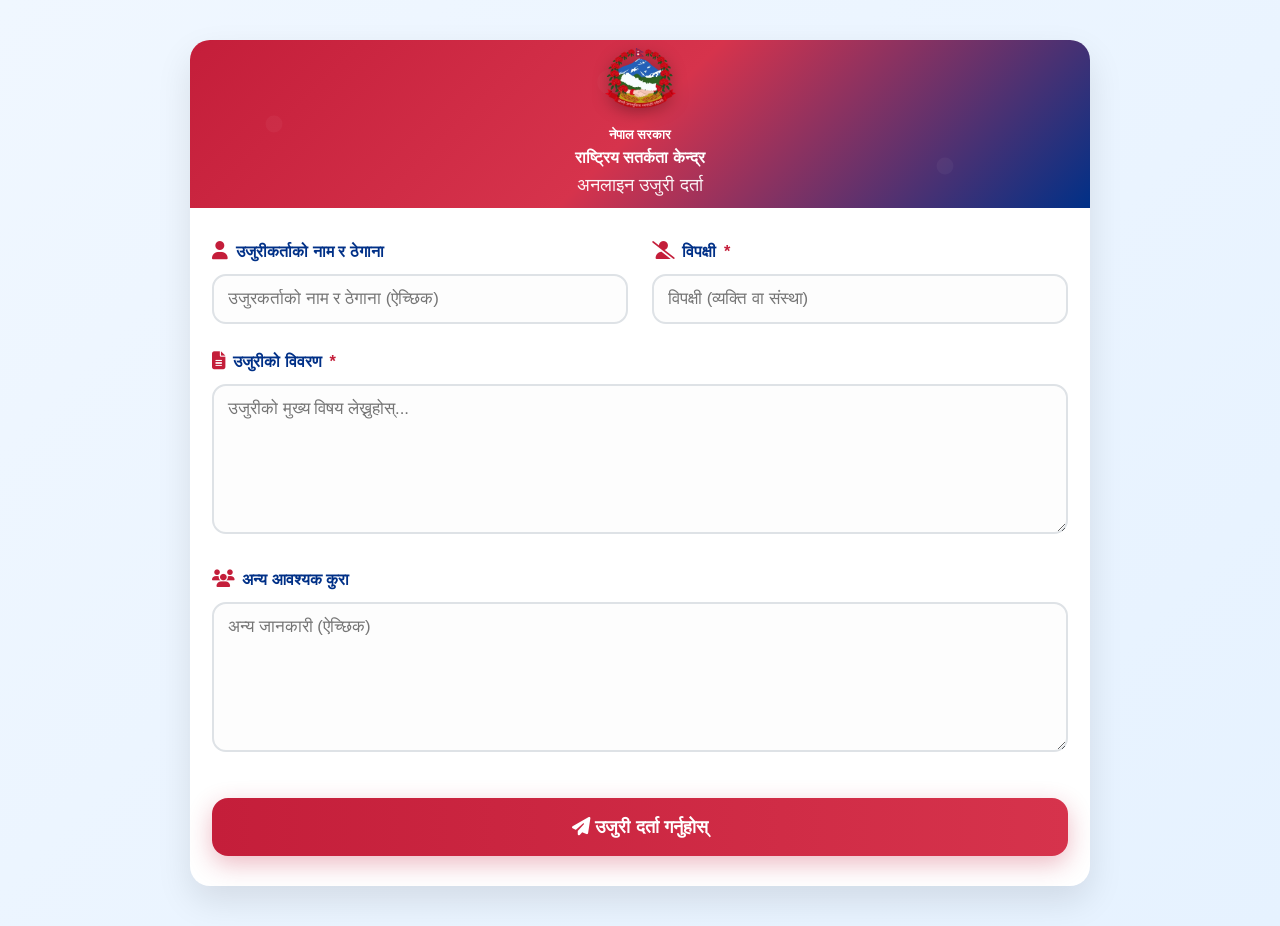
<file: form.html>
<!DOCTYPE html>
<html lang="ne">

<head>
  <meta charset="UTF-8">
  <meta name="viewport" content="width=device-width, initial-scale=1.0">
  <title>अनलाइन उजुरी दर्ता - राष्ट्रिय सतर्कता केन्द्र</title>
  <link rel="icon"
    href="data:image/svg+xml,<svg xmlns=%22http://www.w3.org/2000/svg%22 viewBox=%220 0 100 100%22><text y=%22.9em%22 font-size=%2290%22>🏛️</text></svg>">

  <link href="https://nepalidatepicker.sajanmaharjan.com.np/v5/nepali.datepicker/css/nepali.datepicker.v5.0.6.min.css"
    rel="stylesheet" />
  <link rel="stylesheet" href="https://cdnjs.cloudflare.com/ajax/libs/font-awesome/6.5.2/css/all.min.css">

  <script
    src="https://nepalidatepicker.sajanmaharjan.com.np/v5/nepali.datepicker/js/nepali.datepicker.v5.0.6.min.js"></script>
  <!-- नेपाली फन्टहरू -->
  <link href="https://fonts.googleapis.com/css2?family=Noto+Sans+Devanagari:wght@400;500;600;700&display=swap"
    rel="stylesheet">

  <style>
    :root {
      --primary: #c41e3a;
      /* नेपालको रातो */
      --secondary: #003087;
      /* नेपालको निलो */
      --accent: #27ae60;
      --light: #f8f9fa;
      --gray: #6c757d;
      --border: #dee2e6;
      --shadow: 0 15px 35px rgba(0, 0, 0, 0.1);
    }

    * {
      margin: 0;
      padding: 0;
      box-sizing: border-box;
    }

    body {
      font-family: "Segoe UI", Roboto, Arial, sans-serif, kalimati;
      background: linear-gradient(135deg, #f0f7ff 0%, #e6f2ff 100%);
      min-height: 100vh;
      padding: 20px 10px;
      line-height: 1.6;
    }

    .container {
      max-width: 900px;
      margin: 20px auto;
      background: white;
      border-radius: 20px;
      overflow: hidden;
      box-shadow: var(--shadow);
      animation: fadeIn 0.8s ease-out;
    }

    @keyframes fadeIn {
      from {
        opacity: 0;
        transform: translateY(30px);
      }

      to {
        opacity: 1;
        transform: translateY(0);
      }
    }

    .header {
      background: linear-gradient(135deg, var(--primary) 0%, #d6334c 50%, var(--secondary) 100%);
      color: white;
      padding: 8px 10px;
      /* slightly reduced for compact header */
      text-align: center;
      position: relative;
      overflow: hidden;
    }

    .header::before {
      content: '';
      position: absolute;
      top: 0;
      left: 0;
      right: 0;
      bottom: 0;
      background: url('data:image/svg+xml;utf8,<svg xmlns="http://www.w3.org/2000/svg" viewBox="0 0 100 20"><defs><pattern id="grain" width="100" height="20" patternUnits="userSpaceOnUse"><circle cx="10" cy="10" r="1" fill="%23ffffff20"/><circle cx="50" cy="5" r="1.5" fill="%23ffffff15"/><circle cx="90" cy="15" r="1" fill="%23ffffff20"/></pattern></defs><rect width="100" height="20" fill="url(%23grain)"/></svg>');
      opacity: 0.3;
    }

    .header img {
      height: 60px;
      /* reduced ~25% from 80px */
      margin-bottom: 8px;
      filter: drop-shadow(0 4px 8px rgba(0, 0, 0, 0.3));
    }

    .header h1 {
      font-size: 1.4rem;
      font-weight: 700;
      margin-bottom: 6px;
      text-shadow: 0 2px 4px rgba(0, 0, 0, 0.3);
    }

    .header p {
      font-size: 1.15rem;
      font-weight: 500;
      opacity: 0.95;
    }

    .form-body {
      padding: 30px 22px;
    }

    .form-grid {
      display: grid;
      grid-template-columns: repeat(auto-fit, minmax(320px, 1fr));
      gap: 24px;
    }

    .form-group {
      position: relative;
    }

    label {
      display: block;
      font-weight: 600;
      margin-bottom: 10px;
      color: var(--secondary);
      font-size: 1.02rem;
      display: flex;
      align-items: center;
      gap: 8px;
    }

    label i {
      color: var(--primary);
      font-size: 1.1em;
    }

    input[type="text"],
    textarea {
      width: 100%;
      padding: 13px 14px;
      border: 2px solid var(--border);
      border-radius: 14px;
      font-size: 1.05rem;
      background: #fdfdfd;
      transition: all 0.3s ease;
      font-family: inherit;
    }

    input:focus,
    textarea:focus {
      outline: none;
      border-color: var(--primary);
      box-shadow: 0 0 0 4px rgba(196, 30, 58, 0.15);
      transform: translateY(-2px);
    }

    textarea {
      min-height: 150px;
      resize: vertical;
    }

    .date-input {
      background: #fdfdfd url("data:image/svg+xml,%3Csvg xmlns='http://www.w3.org/2000/svg' width='20' height='20' viewBox='0 0 24 24' fill='none' stroke='%23666' stroke-width='2' stroke-linecap='round' stroke-linejoin='round'%3E%3Crect x='3' y='4' width='18' height='18' rx='2' ry='2'%3E%3C/rect%3E%3Cline x1='16' y1='2' x2='16' y2='6'%3E%3C/line%3E%3Cline x1='8' y1='2' x2='8' y2='6'%3E%3C/line%3E%3Cline x1='3' y1='10' x2='21' y2='10'%3E%3C/line%3E%3C/svg%3E") no-repeat 95% center;
      background-size: 20px;
    }

    .submit-btn {
      grid-column: 1 / -1;
      padding: 18px 30px;
      background: linear-gradient(to right, var(--primary), #d6334c);
      color: white;
      border: none;
      border-radius: 16px;
      font-size: 1.15rem;
      font-weight: bold;
      cursor: pointer;
      transition: all 0.4s ease;
      margin-top: 15px;
      box-shadow: 0 8px 25px rgba(196, 30, 58, 0.3);
    }

    .submit-btn:hover {
      transform: translateY(-4px);
      box-shadow: 0 15px 35px rgba(196, 30, 58, 0.4);
    }

    .submit-btn:active {
      transform: translateY(-1px);
    }

    .submit-btn:disabled {
      background: #95a5a6;
      transform: none;
      box-shadow: none;
    }

    /* मोबाइल ऑप्टिमाइजेशन */
    @media (max-width: 768px) {
      .form-body {
        padding: 15px 10px;
      }

      .form-grid {
        grid-template-columns: 1fr;
        gap: 15px;
      }

      .header {
        padding: 12px 10px;
        /* keep compact on tablet */
      }

      .header img {
        height: 48px;
      }

      .header h1 {
        font-size: 1.15rem;
      }
    }

    @media (max-width: 480px) {
      body {
        padding: 10px 5px;
      }

      .form-body {
        padding: 15px 10px;
      }

      input,
      textarea {
        padding: 10px 12px;
        font-size: 1rem;
      }

      .submit-btn {
        font-size: 1rem;
        padding: 8px 8px;
      }

      .header {
        padding: 10px 8px;
        /* extra compact on small screens */
      }

      .header img {
        height: 36px;
      }

      .header h1 {
        font-size: 1rem;
      }

      /* Keep response message visible without forcing page scroll */
      #responseMessage {
        position: fixed !important;
        left: 12px;
        right: 12px;
        bottom: 12px;
        margin-top: 0 !important;
        z-index: 9999;
        box-shadow: 0 8px 25px rgba(0, 0, 0, 0.12);
        border-radius: 12px;
      }
    }

    /* subtle transition for messages */
    #responseMessage {
      transition: transform 0.18s ease, opacity 0.18s ease;
    }
  </style>
</head>

<body>
  <form id="complaintForm">
    <div class="container">
      <div class="header">
        <img src="emblem.webp" alt="नेपाल सरकार"
          onerror="this.src='https://upload.wikimedia.org/wikipedia/commons/thumb/2/23/Emblem_of_Nepal.svg/200px-Emblem_of_Nepal.svg.png'; this.onerror=function(){this.style.display='none'; document.getElementById('emblem-fallback').style.display='block';};">
        <div id="emblem-fallback" style="display: none; font-size: 3rem; color: white; margin-bottom: 15px;">🇳🇵</div>
        <h5>नेपाल सरकार</h5>
        <h4>राष्ट्रिय सतर्कता केन्द्र</h4>
        <p>अनलाइन उजुरी दर्ता</p>
      </div>

      <div class="form-body">

        <div class="form-grid">

          <div class="form-group" style="display: none;">
            <label for="reg_date"><i class="fas fa-calendar-alt"></i> मिति (नेपाली)</label>
            <input type="text" id="reg_date" readonly
              style="background-color: #f8f9fa; cursor: not-allowed; color: #495057;">
          </div>

          <div class="form-group">
            <label for="complainer_name"><i class="fas fa-user"></i> उजुरीकर्ताको नाम र ठेगाना</label>
            <input type="text" id="complainer_name" name="entry.2005620554"
              placeholder="उजुरकर्ताको नाम र ठेगाना (ऐच्छिक)">
          </div>

          <div class="form-group">
            <label for="opponent_name"><i class="fas fa-user-slash"></i> विपक्षी <span
                style="color: var(--primary);">*</span></label>
            <input type="text" id="opponent_name" name="entry.1065046570" placeholder="विपक्षी (व्यक्ति वा संस्था)"
              required>
          </div>

          <div class="form-group" style="grid-column: 1 / -1;">
            <label for="complaint_detail"><i class="fas fa-file-alt"></i> उजुरीको विवरण <span
                style="color: var(--primary);">*</span></label>
            <textarea id="complaint_detail" name="entry.1166974658" placeholder="उजुरीको मुख्य विषय लेख्नुहोस्..."
              required></textarea>
          </div>

          <div class="form-group" style="grid-column: 1 / -1;">
            <label for="remarks"><i class="fas fa-users"></i> अन्य आवश्यक कुरा</label>
            <textarea id="remarks" name="entry.839337160" placeholder="अन्य जानकारी (ऐच्छिक)"></textarea>
          </div>

          <button type="submit" class="submit-btn">
            <i class="fas fa-paper-plane"></i> उजुरी दर्ता गर्नुहोस्
          </button>
          <div id="responseMessage"
            style="grid-column: 1 / -1; display: none; padding: 15px; border-radius: 12px; text-align: center; margin-top: 10px; font-weight: 600;">
          </div>
        </div>

      </div>
    </div>

  </form>
  <script>
    // Set current Nepali Date on load
    window.onload = function () {
      try {
        var today = new Date();
        var bsObj = NepaliFunctions.AD2BS({
          year: today.getFullYear(),
          month: today.getMonth() + 1,
          day: today.getDate()
        });
        // Format: YYYY-MM-DD
        var bsDate = bsObj.year + '-' + String(bsObj.month).padStart(2, '0') + '-' + String(bsObj.day).padStart(2, '0');
        document.getElementById('reg_date').value = bsDate;
      } catch (e) {
        console.error("Nepali Date Error:", e);
        // Fallback to AD date if library fails
        document.getElementById('reg_date').value = new Date().toISOString().split('T')[0];
      }
    };

    document.getElementById('complaintForm').addEventListener('submit', function (e) {
      e.preventDefault();

      var btn = document.querySelector('.submit-btn');
      var originalHTML = btn.innerHTML;
      btn.disabled = true;
      btn.innerHTML = '<i class="fas fa-spinner fa-spin"></i> पठाउँदै...';

      var msgEl = document.getElementById('responseMessage');
      msgEl.style.display = 'none';

      var params = new URLSearchParams();
      params.append('action', 'saveOnlineComplaint');
      params.append('apiKey', 'nvc2026secretkey');
      params.append('complainant', document.getElementById('complainer_name').value);
      params.append('accused', document.getElementById('opponent_name').value);
      params.append('description', document.getElementById('complaint_detail').value);
      params.append('remarks', document.getElementById('remarks').value);
      params.append('date', document.getElementById('reg_date').value);

      fetch('https://script.google.com/macros/s/AKfycbxPp_rmF-KKgaS94vbWGBc7QgjStwsKwii59Mirigau9r5_Bp9ovopquh5Rqs6cgl3Alw/exec', {
        method: 'POST',
        body: params
      })
        .then(response => response.json())
        .then(data => {
          if (data.success) {
            msgEl.style.display = 'block';
            msgEl.style.backgroundColor = '#d4edda';
            msgEl.style.color = '#155724';
            msgEl.style.border = '1px solid #c3e6cb';
            msgEl.innerHTML = '<i class="fas fa-check-circle"></i> तपाईंको उजुरी सफलतापूर्वक दर्ता भयो। थप जानकारीका लागि ०१-४२००३४५ मा सम्पर्क गर्नुहोला!';
            document.getElementById('complaintForm').reset();
            setTimeout(function () {
              msgEl.style.display = 'none';
            }, 5000);
          } else {
            throw new Error(data.message || 'Unknown error');
          }
        })
        .catch(error => {
          console.error('Error:', error);
          msgEl.style.display = 'block';
          msgEl.style.backgroundColor = '#f8d7da';
          msgEl.style.color = '#721c24';
          msgEl.style.border = '1px solid #f5c6cb';
          msgEl.innerHTML = '<i class="fas fa-exclamation-triangle"></i> उजुरी दर्ता गर्दा समस्या आयो। कृपया पुनः प्रयास गर्नुहोस्।';
        })
        .finally(() => {
          btn.disabled = false;
          btn.innerHTML = originalHTML;
        });
    });
  </script>
</body>

</html>
</file>
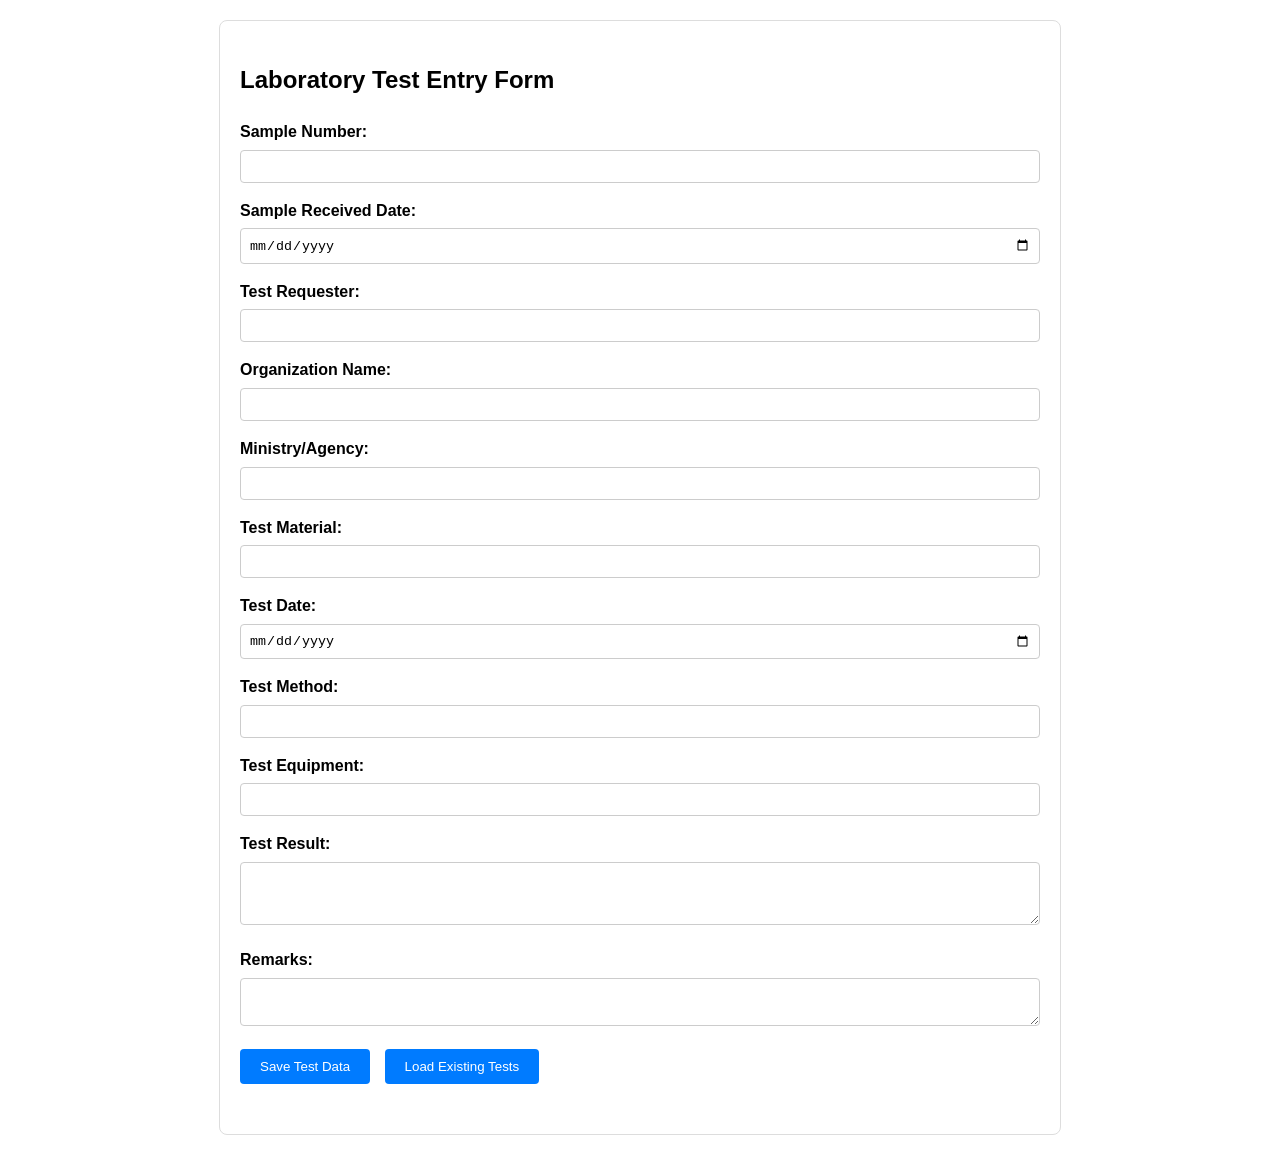
<file: laboratory-test-example.html>
<!DOCTYPE html>
<html lang="ne">
<head>
    <meta charset="UTF-8">
    <meta name="viewport" content="width=device-width, initial-scale=1.0">
    <title> Laboratory Test Form - Example</title>
    <style>
        body { font-family: 'Noto Sans Devanagari', sans-serif; margin: 20px; line-height: 1.6; }
        .form-container { max-width: 800px; margin: 0 auto; padding: 20px; border: 1px solid #ddd; border-radius: 8px; }
        .form-group { margin-bottom: 15px; }
        label { display: block; margin-bottom: 5px; font-weight: bold; }
        input, textarea, select { width: 100%; padding: 8px; border: 1px solid #ccc; border-radius: 4px; box-sizing: border-box; }
        button { background-color: #007bff; color: white; padding: 10px 20px; border: none; border-radius: 4px; cursor: pointer; margin-right: 10px; }
        button:hover { background-color: #0056b3; }
        .success { color: green; margin-top: 10px; }
        .error { color: red; margin-top: 10px; }
    </style>
</head>
<body>
    <div class="form-container">
        <h2> Laboratory Test Entry Form</h2>
        <form id="labTestForm">
            <div class="form-group">
                <label for="sampleNumber"> Sample Number:</label>
                <input type="text" id="sampleNumber" name="sampleNumber" required>
            </div>
            
            <div class="form-group">
                <label for="sampleReceivedDate"> Sample Received Date:</label>
                <input type="date" id="sampleReceivedDate" name="sampleReceivedDate" required>
            </div>
            
            <div class="form-group">
                <label for="testRequester"> Test Requester:</label>
                <input type="text" id="testRequester" name="testRequester" required>
            </div>
            
            <div class="form-group">
                <label for="organizationName"> Organization Name:</label>
                <input type="text" id="organizationName" name="organizationName" required>
            </div>
            
            <div class="form-group">
                <label for="ministry"> Ministry/Agency:</label>
                <input type="text" id="ministry" name="ministry" required>
            </div>
            
            <div class="form-group">
                <label for="testMaterial"> Test Material:</label>
                <input type="text" id="testMaterial" name="testMaterial" required>
            </div>
            
            <div class="form-group">
                <label for="testDate"> Test Date:</label>
                <input type="date" id="testDate" name="testDate" required>
            </div>
            
            <div class="form-group">
                <label for="testMethod"> Test Method:</label>
                <input type="text" id="testMethod" name="testMethod" required>
            </div>
            
            <div class="form-group">
                <label for="testEquipment"> Test Equipment:</label>
                <input type="text" id="testEquipment" name="testEquipment" required>
            </div>
            
            <div class="form-group">
                <label for="testResult"> Test Result:</label>
                <textarea id="testResult" name="testResult" rows="3" required></textarea>
            </div>
            
            <div class="form-group">
                <label for="remarks"> Remarks:</label>
                <textarea id="remarks" name="remarks" rows="2"></textarea>
            </div>
            
            <button type="submit">Save Test Data</button>
            <button type="button" onclick="loadTests()">Load Existing Tests</button>
        </form>
        
        <div id="message"></div>
        
        <div id="testList" style="margin-top: 30px;"></div>
    </div>

    <!-- Include the existing API and configuration files -->
    <script src="config.js"></script>
    <script src="api.js"></script>
    <script src="state.js"></script>
    
    <script>
        // Initialize form
        document.getElementById('labTestForm').addEventListener('submit', async function(e) {
            e.preventDefault();
            
            const formData = new FormData(this);
            const testData = {};
            
            // Convert form data to object
            for (let [key, value] of formData.entries()) {
                testData[key] = value;
            }
            
            try {
                // Save to Google Sheets using the API function
                const result = await NVC.Api.saveLaboratoryTestToGoogleSheets(testData);
                
                const messageDiv = document.getElementById('message');
                if (result.success) {
                    messageDiv.innerHTML = `<div class="success"> Test saved successfully! ID: ${result.id}</div>`;
                    this.reset();
                    loadTests(); // Refresh the list
                } else {
                    messageDiv.innerHTML = `<div class="error"> Error: ${result.message}</div>`;
                }
            } catch (error) {
                document.getElementById('message').innerHTML = `<div class="error"> Error: ${error.message}</div>`;
            }
        });

        // Load existing tests
        async function loadTests() {
            try {
                const result = await NVC.Api.getLaboratoryTestsFromGoogleSheets();
                const testListDiv = document.getElementById('testList');
                
                if (result.success && result.data.length > 0) {
                    let html = '<h3>Existing Laboratory Tests</h3><table border="1" style="width: 100%; border-collapse: collapse;">';
                    html += '<tr style="background-color: #f2f2f2;">';
                    html += '<th>Sample No.</th><th>Received Date</th><th>Requester</th><th>Organization</th><th>Test Date</th><th>Result</th><th>Actions</th>';
                    html += '</tr>';
                    
                    result.data.forEach(test => {
                        html += '<tr>';
                        html += `<td>${test.sampleNumber || ''}</td>`;
                        html += `<td>${test.sampleReceivedDate || ''}</td>`;
                        html += `<td>${test.testRequester || ''}</td>`;
                        html += `<td>${test.organizationName || ''}</td>`;
                        html += `<td>${test.testDate || ''}</td>`;
                        html += `<td>${test.testResult || ''}</td>`;
                        html += `<td><button onclick="deleteTest('${test.id}')">Delete</button></td>`;
                        html += '</tr>';
                    });
                    
                    html += '</table>';
                    testListDiv.innerHTML = html;
                } else {
                    testListDiv.innerHTML = '<p>No laboratory tests found.</p>';
                }
            } catch (error) {
                document.getElementById('testList').innerHTML = `<p class="error">Error loading tests: ${error.message}</p>`;
            }
        }

        // Delete a test
        async function deleteTest(testId) {
            if (confirm('Are you sure you want to delete this test?')) {
                try {
                    const result = await NVC.Api.deleteLaboratoryTestFromGoogleSheets(testId);
                    if (result.success) {
                        document.getElementById('message').innerHTML = '<div class="success">Test deleted successfully!</div>';
                        loadTests(); // Refresh the list
                    } else {
                        document.getElementById('message').innerHTML = `<div class="error">Error: ${result.message}</div>`;
                    }
                } catch (error) {
                    document.getElementById('message').innerHTML = `<div class="error">Error: ${error.message}</div>`;
                }
            }
        }

        // Load tests when page loads
        window.addEventListener('load', function() {
            // Check if NVC API is available
            if (typeof NVC === 'undefined' || !NVC.Api) {
                document.getElementById('message').innerHTML = '<div class="error">Error: NVC API not loaded. Please check configuration.</div>';
            } else {
                loadTests();
            }
        });
    </script>
</body>
</html>
</file>
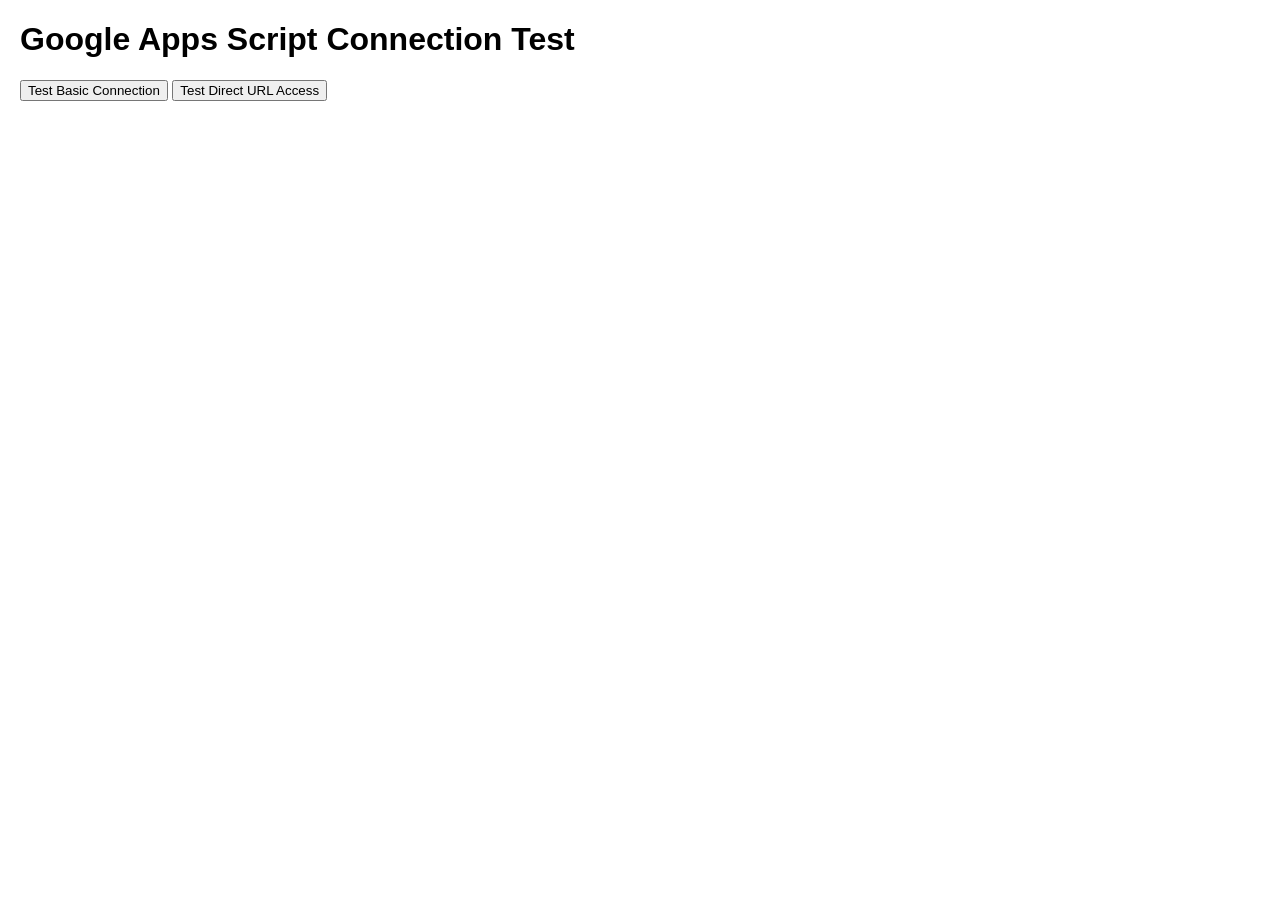
<file: simple-test.html>
<!DOCTYPE html>
<html>
<head>
    <title>Simple Google Apps Script Test</title>
    <style>
        body { font-family: Arial, sans-serif; margin: 20px; }
        .result { padding: 10px; margin: 10px 0; border-radius: 5px; }
        .success { background: #d4edda; color: #155724; }
        .error { background: #f8d7da; color: #721c24; }
        .info { background: #d1ecf1; color: #0c5460; }
    </style>
</head>
<body>
    <h1>Google Apps Script Connection Test</h1>
    <div id="results"></div>
    
    <button onclick="testBasicConnection()">Test Basic Connection</button>
    <button onclick="testDirectURL()">Test Direct URL Access</button>
    
    <script>
        const URL = 'https://script.google.com/macros/s/AKfycbxRYd4jlGrMngfhbbSSCvx8nY6t8h0Ht0Pv7WS5_Lm7KqlHUnkhUGzclnceAuDkem7v3w/exec'; // UPDATE THIS AFTER NEW DEPLOYMENT
        
        function log(message, type = 'info') {
            const results = document.getElementById('results');
            const div = document.createElement('div');
            div.className = `result ${type}`;
            div.innerHTML = `<strong>${new Date().toLocaleTimeString()}</strong>: ${message}`;
            results.appendChild(div);
        }
        
        function testBasicConnection() {
            log('Testing basic connection to Google Apps Script...', 'info');
            
            // Test with no parameters first
            const img = new Image();
            img.onload = function() {
                log('✅ Basic connection successful!', 'success');
            };
            img.onerror = function() {
                log('❌ Basic connection failed - deployment may not be accessible', 'error');
            };
            img.src = URL + '?t=' + Date.now();
        }
        
        function testDirectURL() {
            log('Testing direct URL access...', 'info');
            
            // Try to access the URL directly
            fetch(URL + '?action=test&apiKey=nvc2026secretkey', {
                method: 'GET',
                mode: 'no-cors'
            })
            .then(() => {
                log('✅ URL accessible (no-cors mode)', 'success');
            })
            .catch(error => {
                log('❌ URL not accessible: ' + error.message, 'error');
                log('Possible issues:', 'info');
                log('1. Deployment is not published as web app', 'info');
                log('2. doGet function is missing or has errors', 'info');
                log('3. Script permissions are not properly set', 'info');
                log('4. Deployment needs to be re-published', 'info');
            });
        }
    </script>
</body>
</html>
</file>
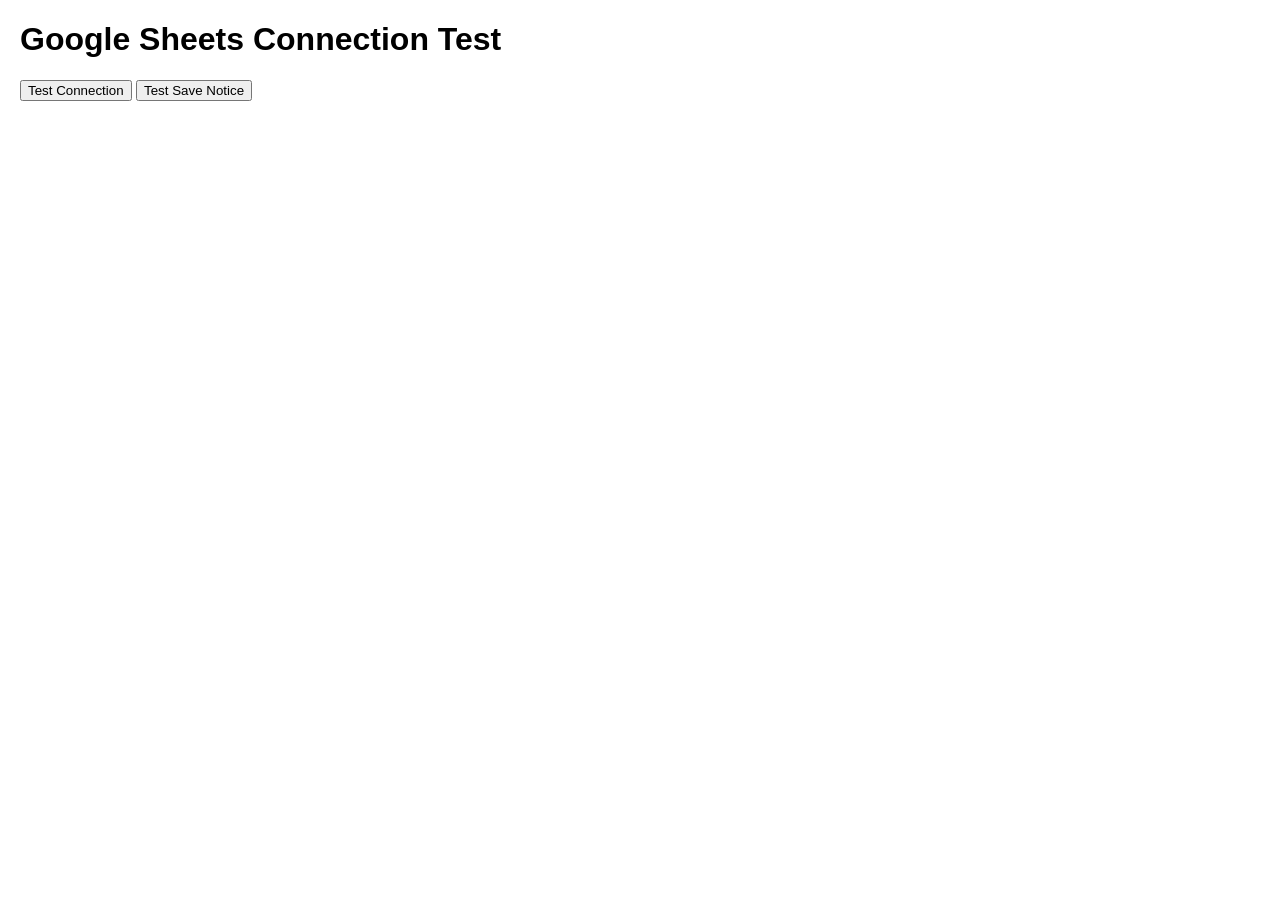
<file: test-google-sheets.html>
<!DOCTYPE html>
<html>
<head>
    <title>Google Sheets Connection Test</title>
    <style>
        body { font-family: Arial, sans-serif; margin: 20px; }
        .test-result { padding: 10px; margin: 10px 0; border-radius: 5px; }
        .success { background-color: #d4edda; color: #155724; }
        .error { background-color: #f8d7da; color: #721c24; }
        .info { background-color: #d1ecf1; color: #0c5460; }
    </style>
</head>
<body>
    <h1>Google Sheets Connection Test</h1>
    
    <div id="testResults"></div>
    
    <button onclick="testConnection()">Test Connection</button>
    <button onclick="testSaveNotice()">Test Save Notice</button>
    
    <script>
        const WEB_APP_URL = 'https://script.google.com/macros/s/AKfycbwTEX3902IoU0oIr9uRjUWqeVqBbFEpTwf5bHUFsAcj00m7Moyg5kt2xYd7AAa7j3-Syg/exec';
        const API_KEY = 'nvc2026secretkey';
        
        function log(message, type = 'info') {
            const results = document.getElementById('testResults');
            const div = document.createElement('div');
            div.className = `test-result ${type}`;
            div.innerHTML = `<strong>${new Date().toLocaleTimeString()}</strong>: ${message}`;
            results.appendChild(div);
        }
        
        function testConnection() {
            log('Testing connection to Google Apps Script...', 'info');
            
            const url = `${WEB_APP_URL}?action=getActiveNotices&apiKey=${API_KEY}&callback=testCallback&t=${Date.now()}`;
            
            // Create script element for JSONP
            const script = document.createElement('script');
            script.src = url;
            
            window.testCallback = function(response) {
                if (response && response.success) {
                    log('✅ Connection successful! Google Apps Script is accessible.', 'success');
                    log(`Found ${response.data ? response.data.length : 0} active notices.`, 'info');
                } else {
                    log('❌ Connection failed: ' + (response.error || 'Unknown error'), 'error');
                }
                document.body.removeChild(script);
            };
            
            script.onerror = function() {
                log('❌ Network error: Google Apps Script URL is not accessible', 'error');
                log('Possible causes:', 'info');
                log('1. Google Apps Script deployment permissions are not set to "Anyone"', 'info');
                log('2. The deployment URL is incorrect', 'info');
                log('3. The script is not published as a web app', 'info');
                document.body.removeChild(script);
            };
            
            document.body.appendChild(script);
        }
        
        function testSaveNotice() {
            log('Testing save notice functionality...', 'info');
            
            const noticeData = {
                title: 'Test Notice',
                description: 'This is a test notice from the connection test.',
                status: 'active',
                publishDate: new Date().toISOString().split('T')[0],
                uploadedBy: 'Test User'
            };
            
            const formData = new FormData();
            formData.append('action', 'saveNotice');
            formData.append('apiKey', API_KEY);
            formData.append('title', noticeData.title);
            formData.append('description', noticeData.description);
            formData.append('status', noticeData.status);
            formData.append('publishDate', noticeData.publishDate);
            formData.append('uploadedBy', noticeData.uploadedBy);
            
            fetch(WEB_APP_URL, {
                method: 'POST',
                body: formData,
                mode: 'no-cors'
            })
            .then(() => {
                log('✅ Save request sent successfully (no-cors mode)', 'success');
                log('Check your Google Sheets to see if the notice was saved.', 'info');
            })
            .catch(error => {
                log('❌ Save request failed: ' + error.message, 'error');
            });
        }
    </script>
</body>
</html>
</file>
